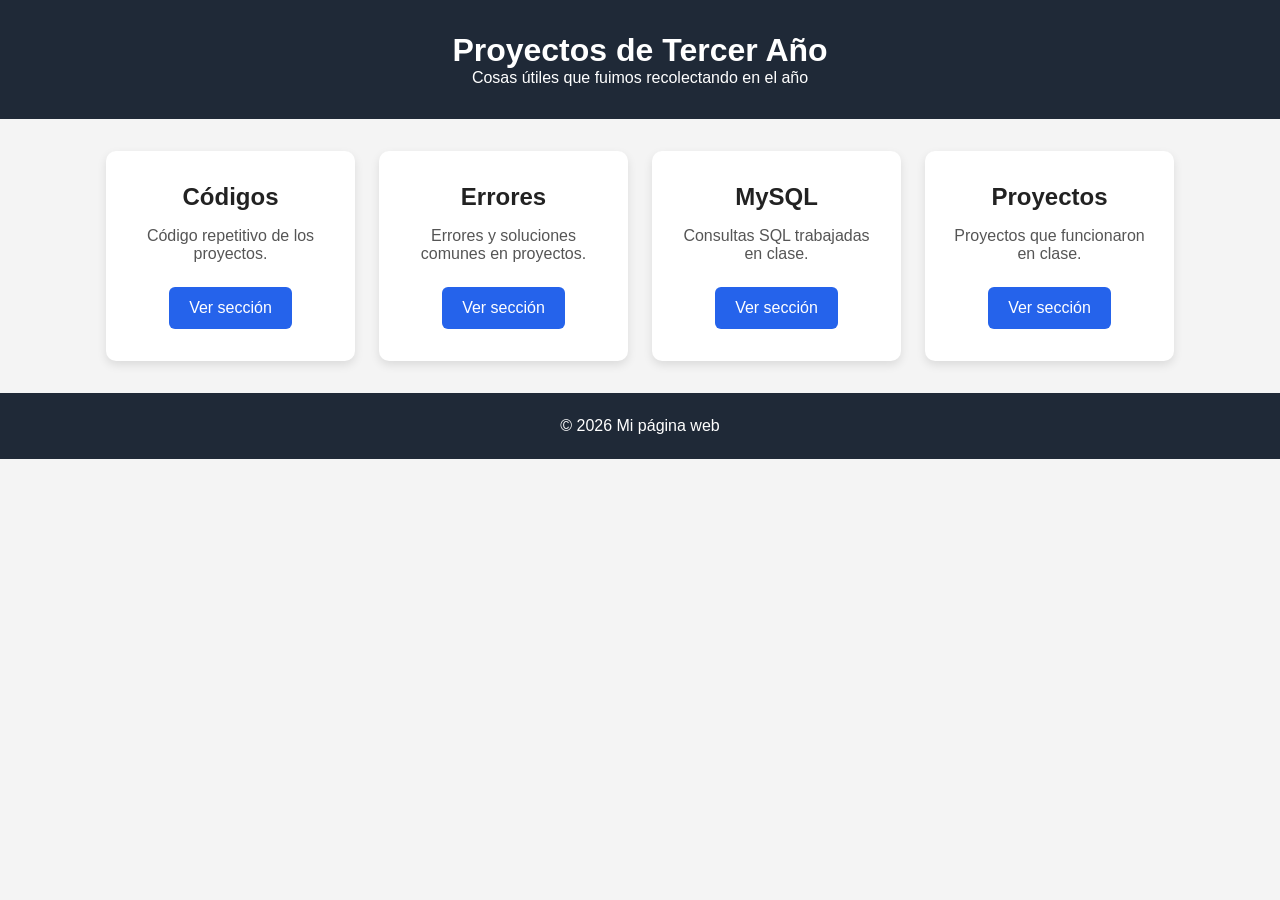
<file: index.html>
<!DOCTYPE html>
<html lang="es">
<head>
  <meta charset="UTF-8">
  <meta name="viewport" content="width=device-width, initial-scale=1.0">
  <title>Proyectos Tercero</title>
  <link rel="icon" type="image/svg+xml" href="favicon.svg">
  <link rel="icon" type="image/png" sizes="32x32" href="favicon-32x32.png">
  <link rel="icon" type="image/png" sizes="16x16" href="favicon-16x16.png">
  <link rel="apple-touch-icon" sizes="180x180" href="apple-touch-icon.png">
  <link rel="shortcut icon" href="favicon.ico">
  <link rel="manifest" href="site.webmanifest">
  <meta name="theme-color" content="#1f2937">

  <style>
    * {
      box-sizing: border-box;
      margin: 0;
      padding: 0;
    }

    body {
      font-family: Arial, sans-serif;
      background-color: #f4f4f4;
      color: #222;
    }

    header {
      padding: 2rem;
      text-align: center;
      background-color: #1f2937;
      color: white;
    }

    main {
      display: grid;
      grid-template-columns: repeat(auto-fit, minmax(220px, 1fr));
      gap: 1.5rem;
      max-width: 1100px;
      margin: 2rem auto;
      padding: 0 1rem;
    }

    .seccion {
      padding: 2rem 1.5rem;
      text-align: center;
      background-color: white;
      border-radius: 10px;
      box-shadow: 0 4px 10px rgba(0, 0, 0, 0.1);
    }

    .seccion h2 {
      margin-bottom: 1rem;
    }

    .seccion p {
      margin-bottom: 1.5rem;
      color: #555;
    }

    .boton {
      display: inline-block;
      padding: 0.75rem 1.25rem;
      border-radius: 6px;
      background-color: #2563eb;
      color: white;
      text-decoration: none;
      transition: background-color 0.3s ease;
    }

    .boton:hover {
      background-color: #1d4ed8;
    }

    footer {
      padding: 1.5rem;
      text-align: center;
      background-color: #1f2937;
      color: white;
    }
  </style>
</head>
<body>

  <header>
    <h1>Proyectos de Tercer Año</h1>
    <p>Cosas útiles que fuimos recolectando en el año</p>
  </header>

  <main>
    <section class="seccion">
      <h2>Códigos</h2>
      <p>Código repetitivo de los proyectos.</p>
      <a class="boton" href="seccion-1.html">Ver sección</a>
    </section>

    <section class="seccion">
      <h2>Errores</h2>
      <p>Errores y soluciones comunes en proyectos.</p>
      <a class="boton" href="seccion-2.html">Ver sección</a>
    </section>

    <section class="seccion">
      <h2>MySQL</h2>
      <p>Consultas SQL trabajadas en clase.</p>
      <a class="boton" href="seccion-3.html">Ver sección</a>
    </section>

    <section class="seccion">
      <h2>Proyectos</h2>
      <p>Proyectos que funcionaron en clase.</p>
      <a class="boton" href="seccion-4.html">Ver sección</a>
    </section>
  </main>

  

</body>
<footer>
    <p>&copy; 2026 Mi página web</p>
  </footer>
</html>
</file>
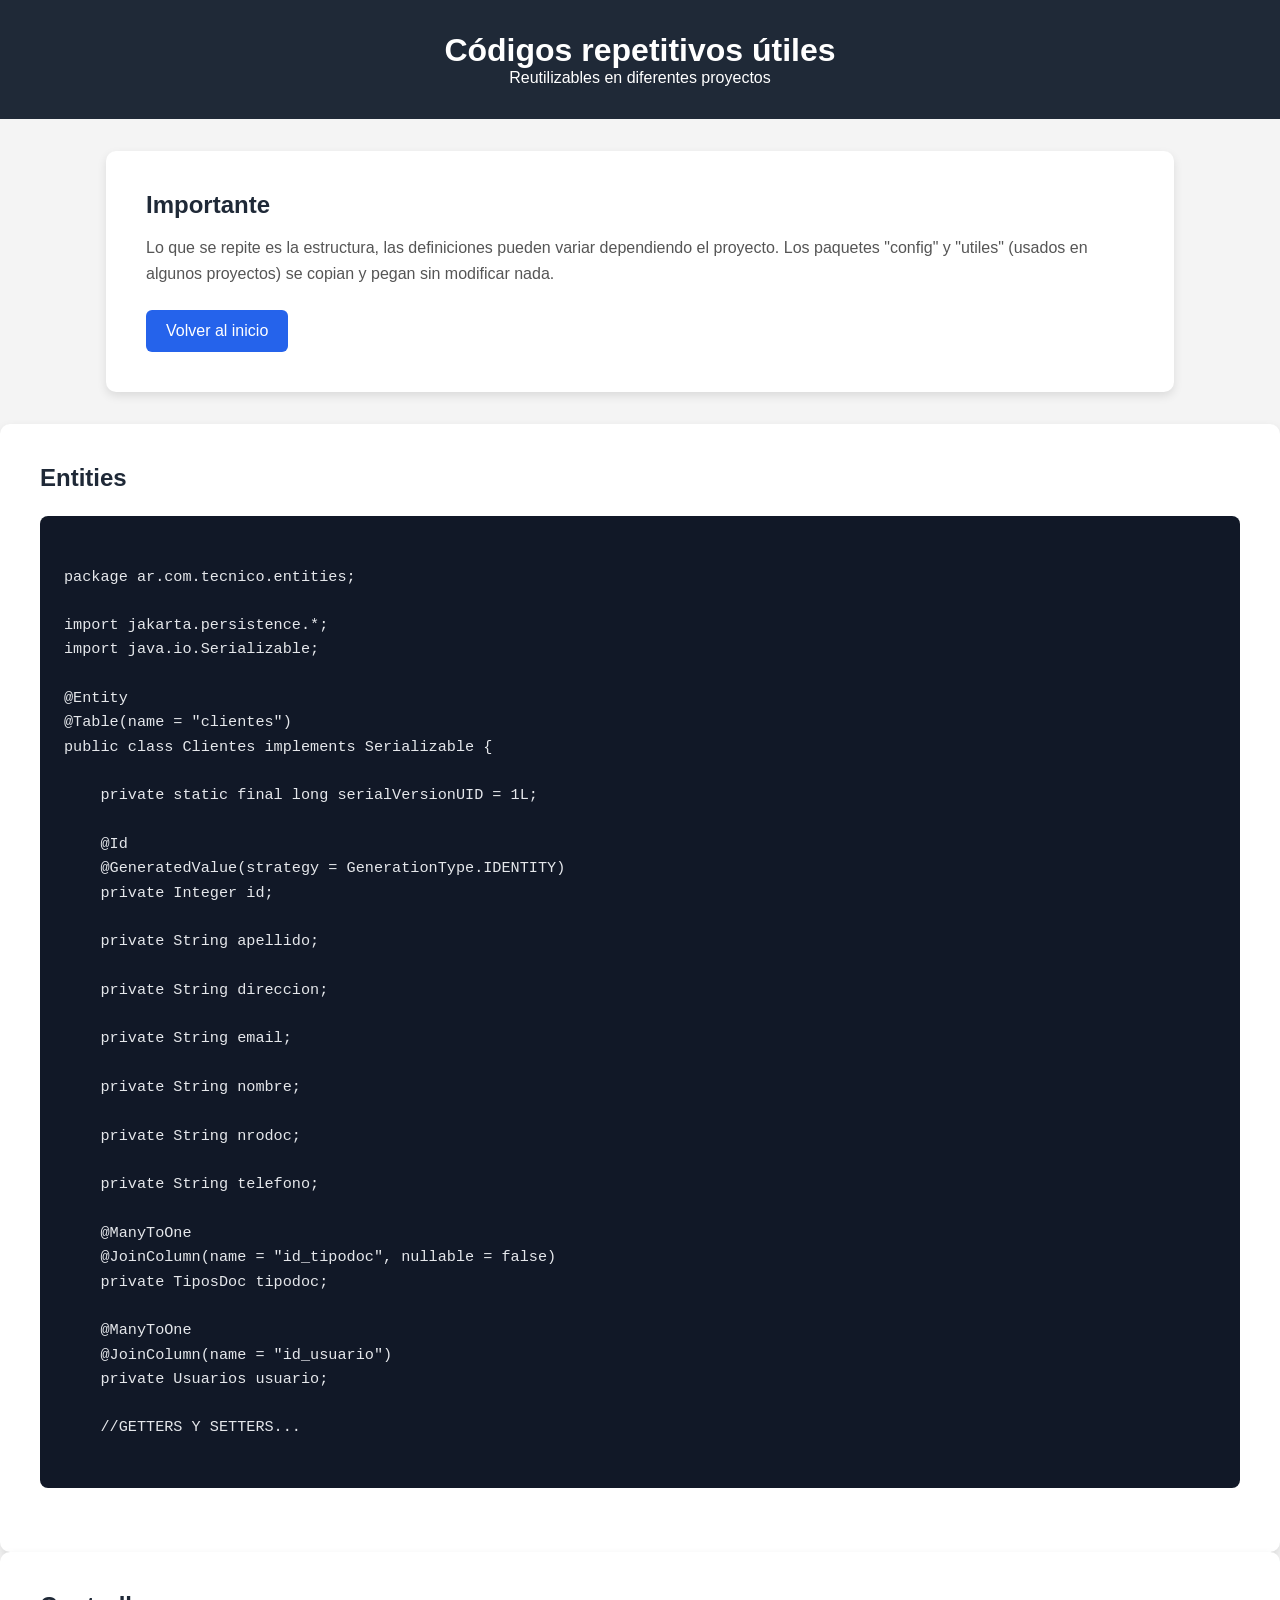
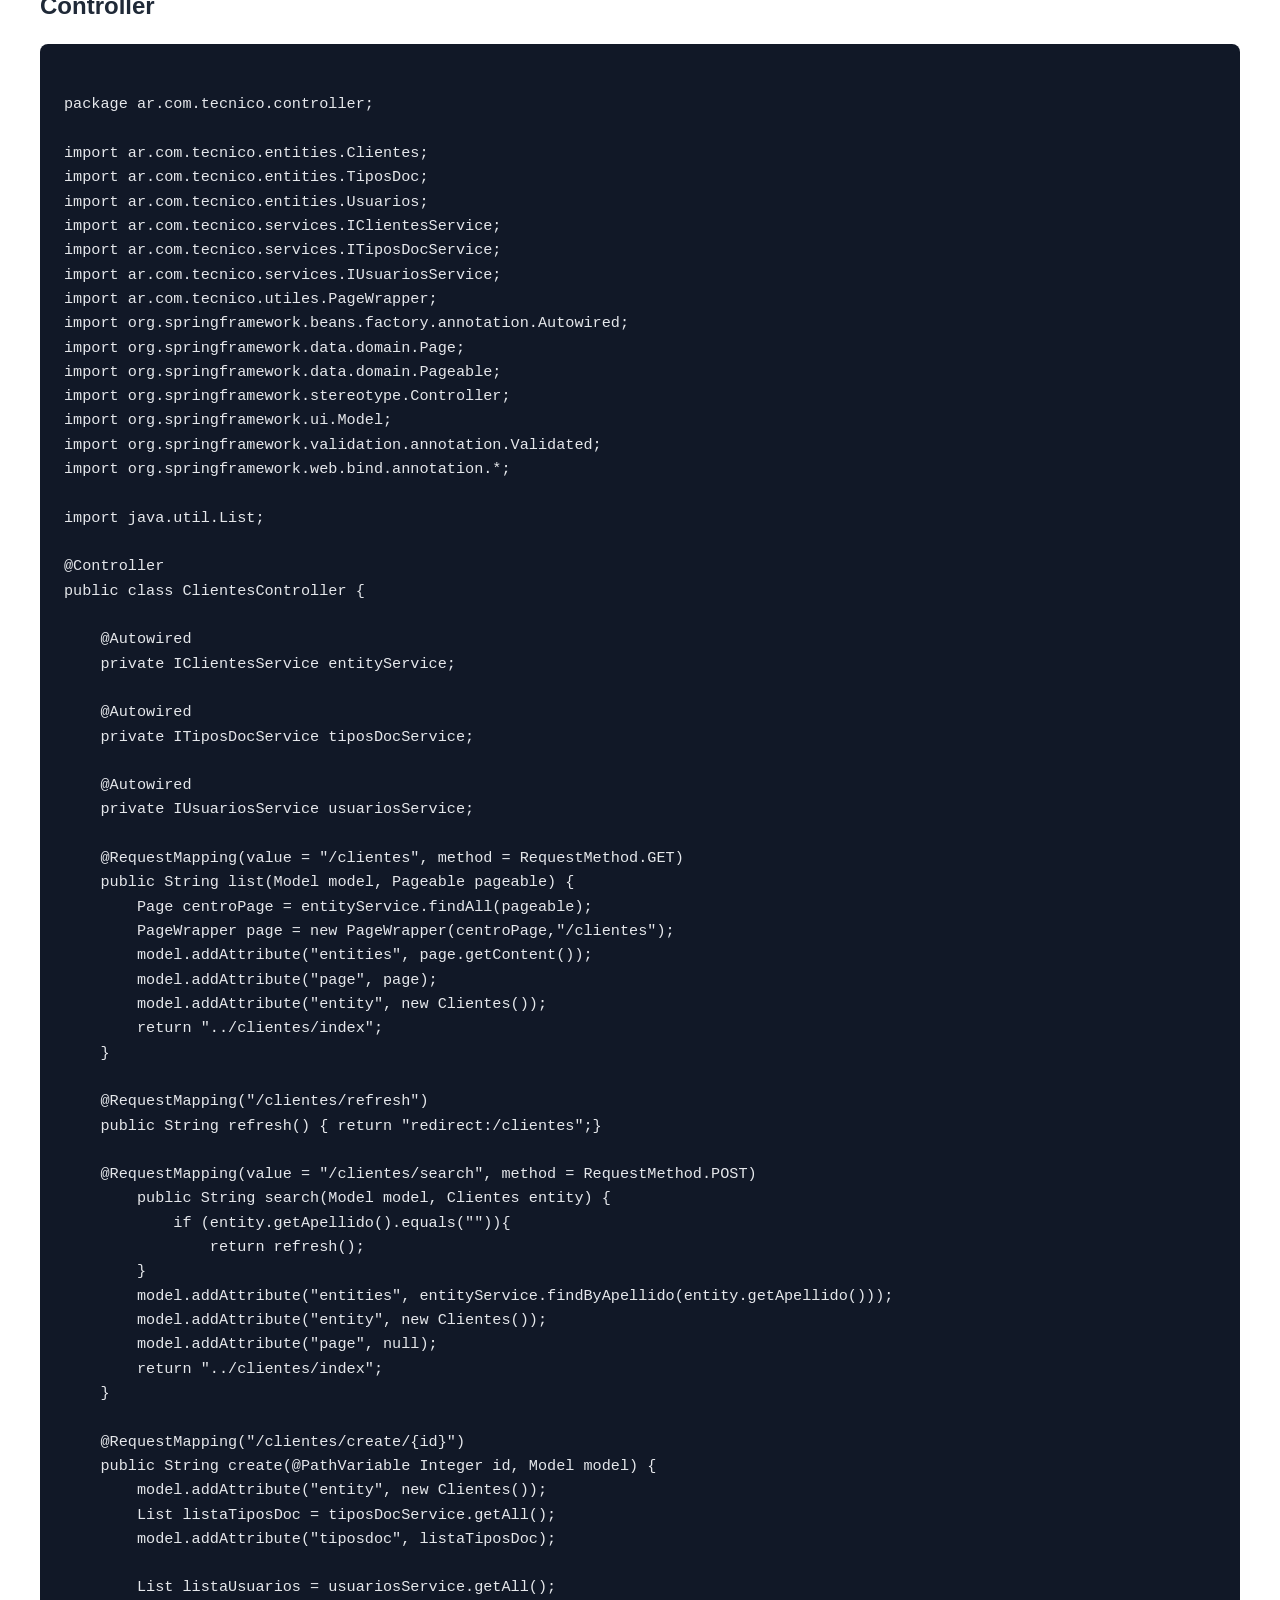
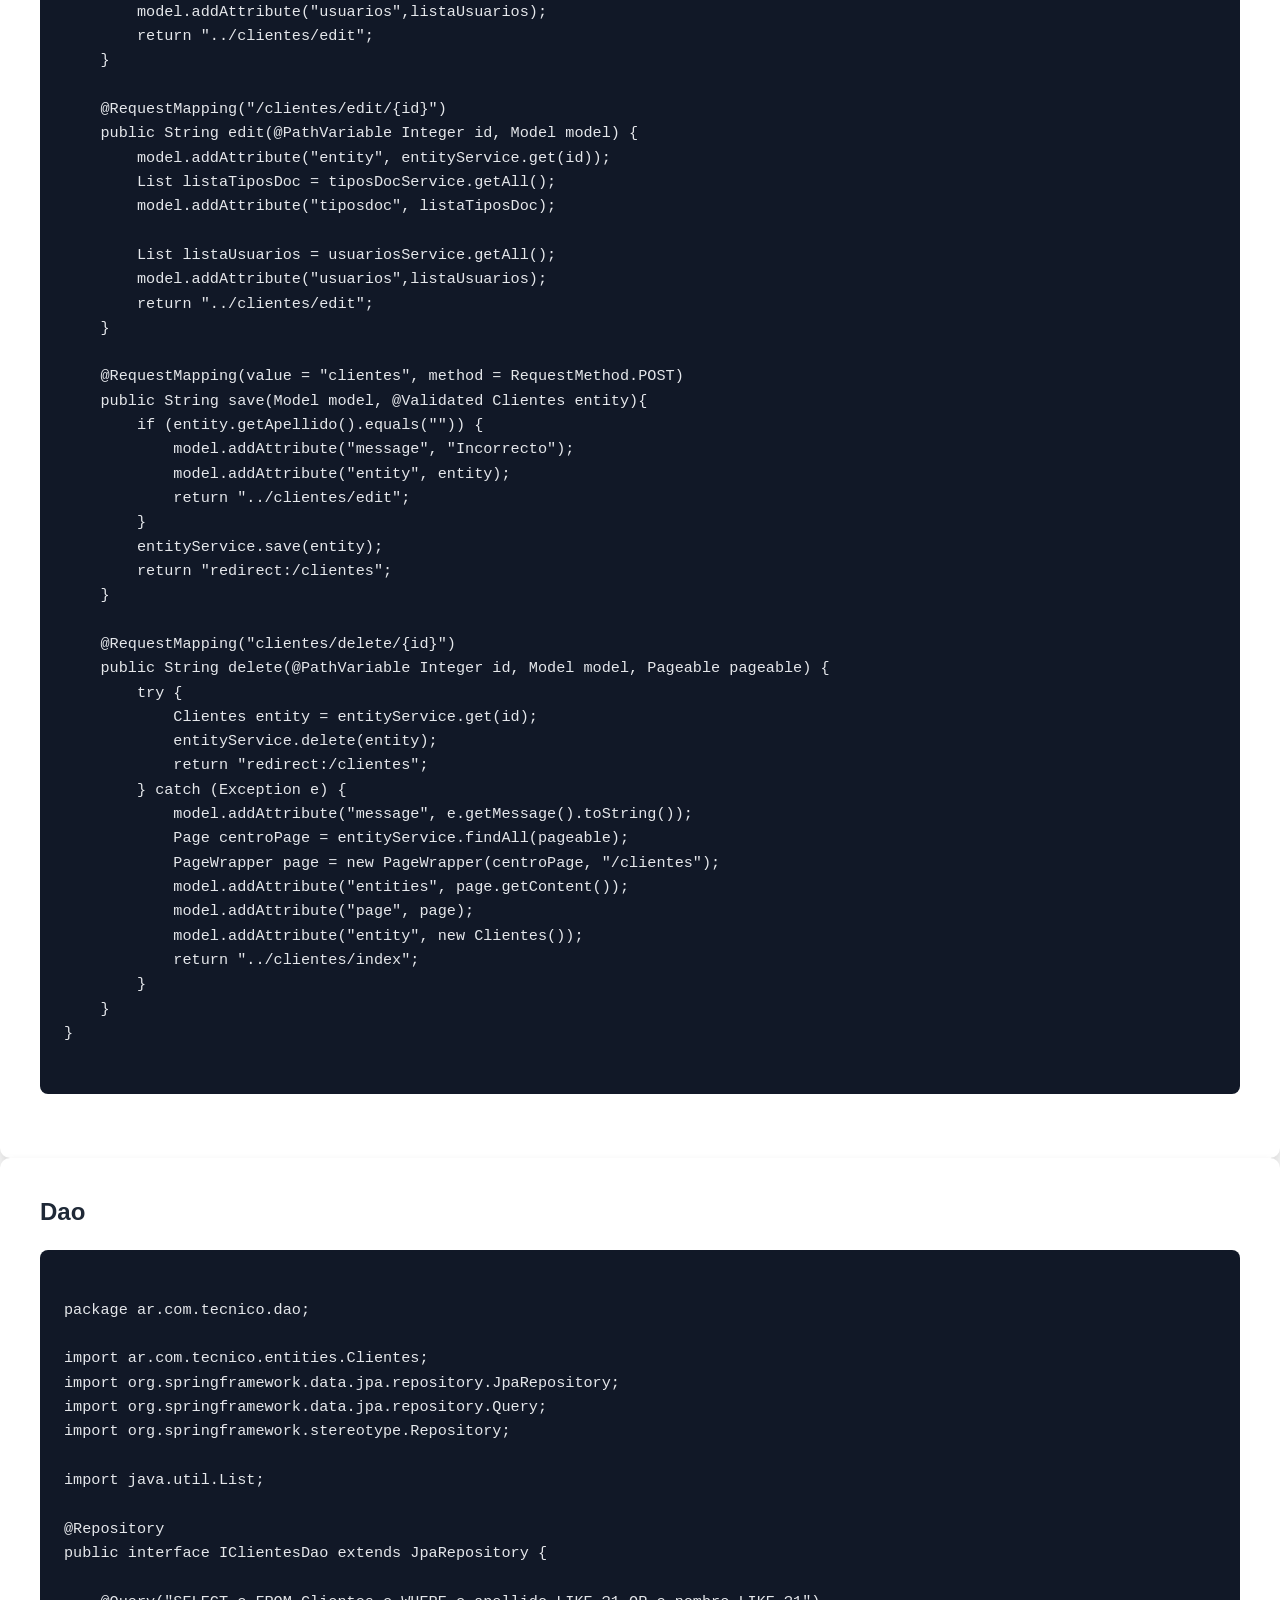
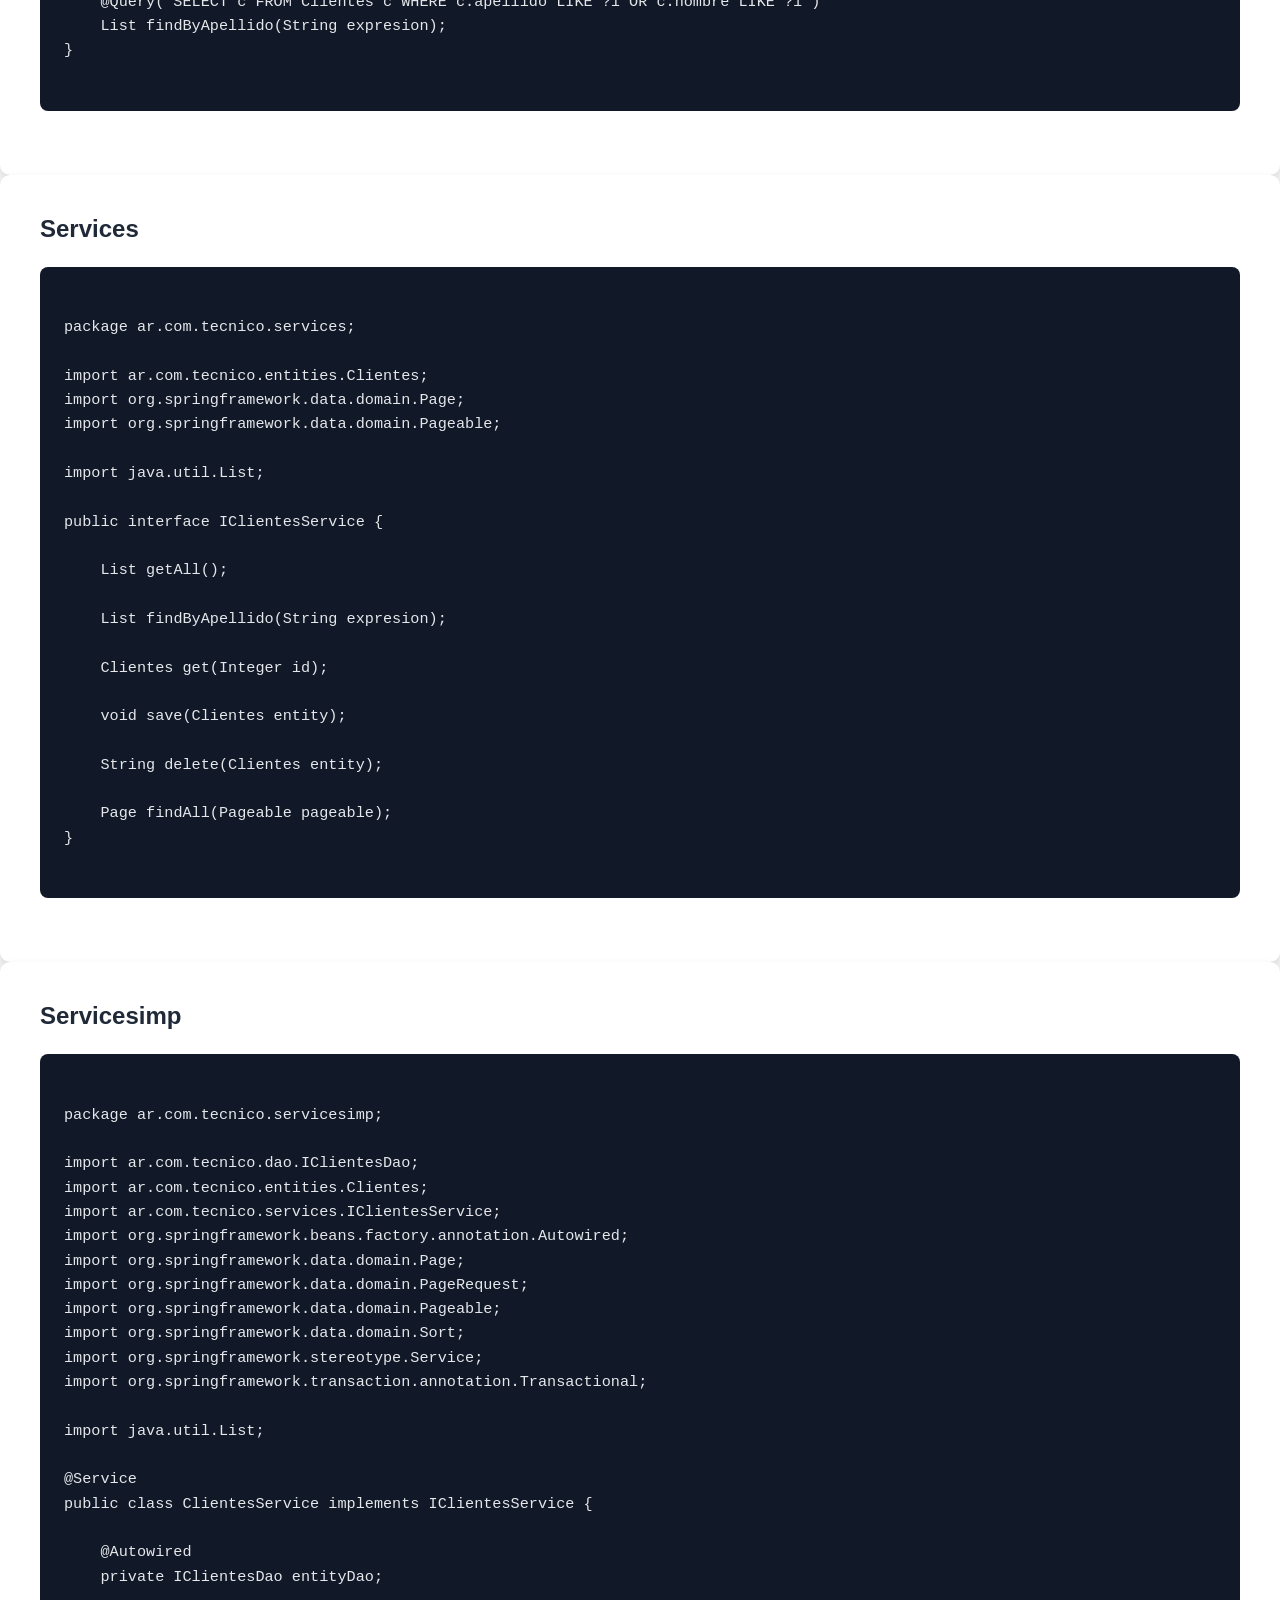
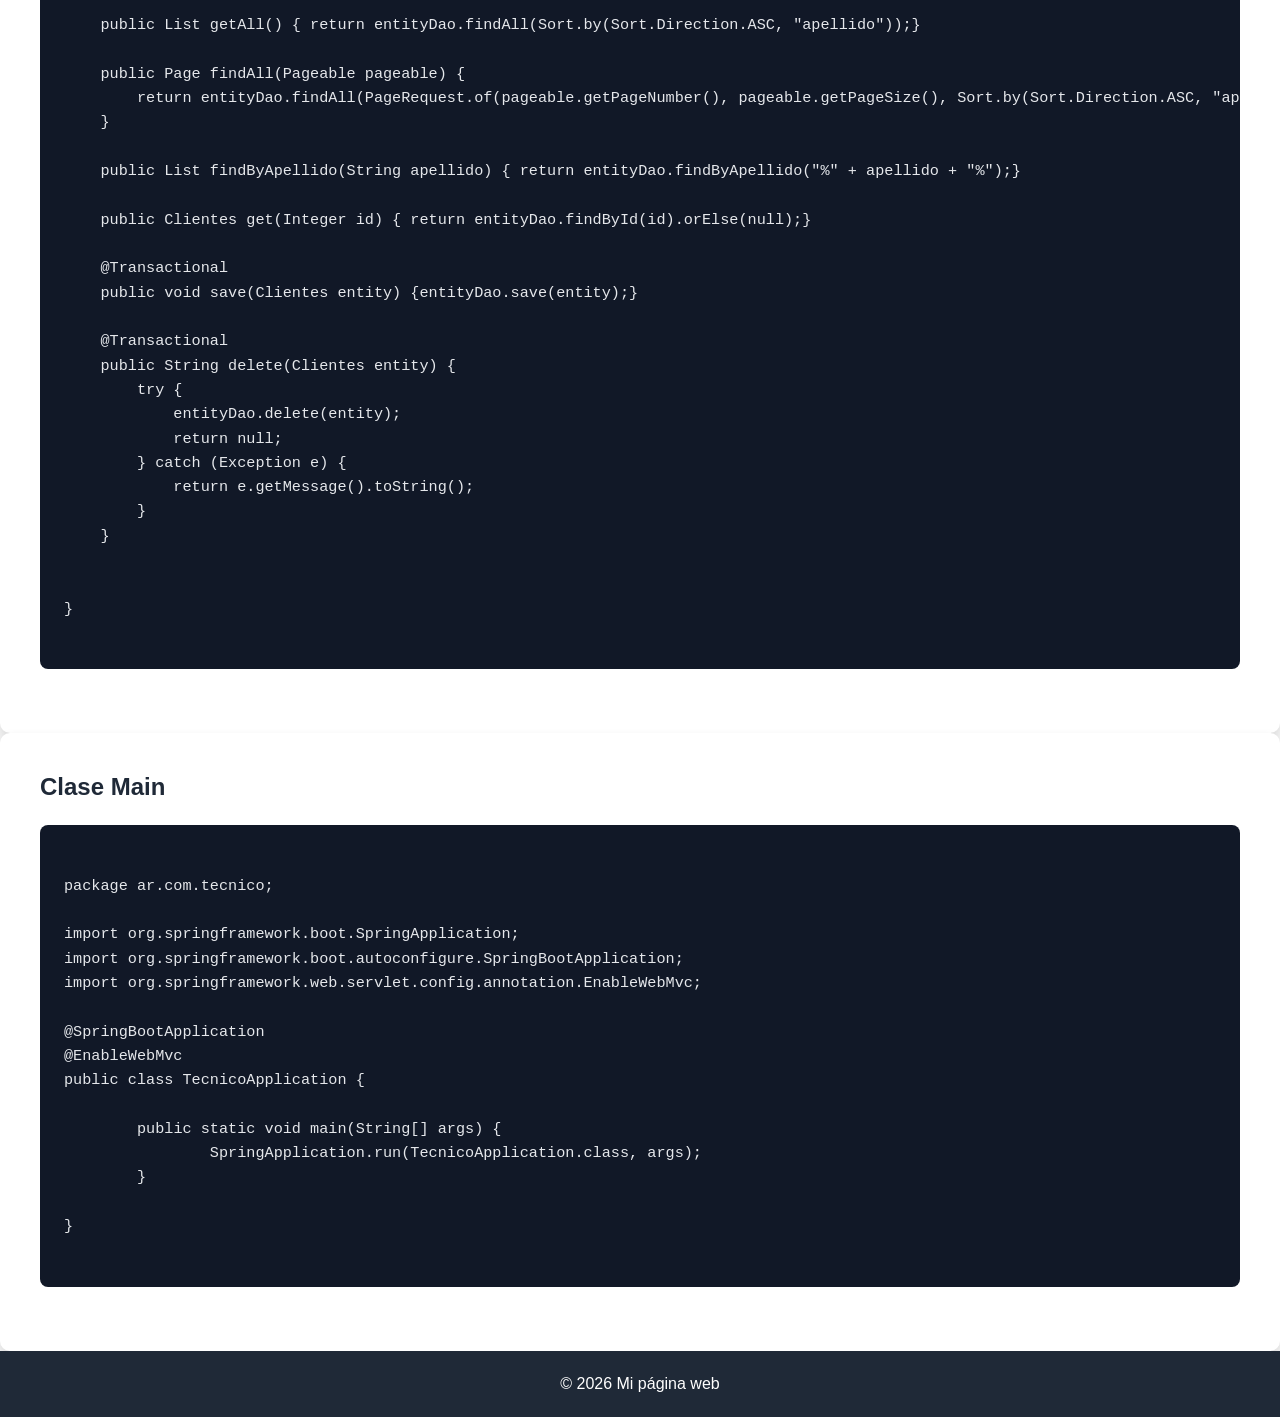
<file: seccion-1.html>
<!DOCTYPE html>
<html lang="es">
<head>
  <meta charset="UTF-8">
  <meta name="viewport" content="width=device-width, initial-scale=1.0">
  <title>Códigos Útiles</title>
  <link rel="icon" type="image/svg+xml" href="favicon.svg">
  <link rel="icon" type="image/png" sizes="32x32" href="favicon-32x32.png">
  <link rel="icon" type="image/png" sizes="16x16" href="favicon-16x16.png">
  <link rel="apple-touch-icon" sizes="180x180" href="apple-touch-icon.png">
  <link rel="shortcut icon" href="favicon.ico">
  <link rel="manifest" href="site.webmanifest">
  <meta name="theme-color" content="#1f2937">
  <link rel="stylesheet" href="styles.css">
</head>
<body>

  <header>
    <h1>Códigos repetitivos útiles</h1>
    <p>Reutilizables en diferentes proyectos</p>
  </header>

  <main>
    <section class="contenido">
      <h2>Importante</h2>
      <p>
        Lo que se repite es la estructura, las definiciones pueden variar dependiendo el proyecto.
        Los paquetes "config" y "utiles" (usados en algunos proyectos) se copian y pegan sin modificar nada.
      </p>

      <a class="boton" href="index.html">Volver al inicio</a>
    </section>
  </main>

  <section class="contenido">
      <h2>Entities</h2>
      <pre><code>
package ar.com.tecnico.entities;

import jakarta.persistence.*;
import java.io.Serializable;

@Entity
@Table(name = "clientes")
public class Clientes implements Serializable {

    private static final long serialVersionUID = 1L;

    @Id
    @GeneratedValue(strategy = GenerationType.IDENTITY)
    private Integer id;

    private String apellido;

    private String direccion;

    private String email;

    private String nombre;

    private String nrodoc;

    private String telefono;

    @ManyToOne
    @JoinColumn(name = "id_tipodoc", nullable = false)
    private TiposDoc tipodoc;

    @ManyToOne
    @JoinColumn(name = "id_usuario")
    private Usuarios usuario;

    //GETTERS Y SETTERS...
        </pre></code>
    </section>
  
    <section class="contenido">
      <h2>Controller</h2>
      <pre><code>
package ar.com.tecnico.controller;

import ar.com.tecnico.entities.Clientes;
import ar.com.tecnico.entities.TiposDoc;
import ar.com.tecnico.entities.Usuarios;
import ar.com.tecnico.services.IClientesService;
import ar.com.tecnico.services.ITiposDocService;
import ar.com.tecnico.services.IUsuariosService;
import ar.com.tecnico.utiles.PageWrapper;
import org.springframework.beans.factory.annotation.Autowired;
import org.springframework.data.domain.Page;
import org.springframework.data.domain.Pageable;
import org.springframework.stereotype.Controller;
import org.springframework.ui.Model;
import org.springframework.validation.annotation.Validated;
import org.springframework.web.bind.annotation.*;

import java.util.List;

@Controller
public class ClientesController {

    @Autowired
    private IClientesService entityService;

    @Autowired
    private ITiposDocService tiposDocService;

    @Autowired
    private IUsuariosService usuariosService;

    @RequestMapping(value = "/clientes", method = RequestMethod.GET)
    public String list(Model model, Pageable pageable) {
        Page<Clientes> centroPage = entityService.findAll(pageable);
        PageWrapper<Clientes> page = new PageWrapper<Clientes>(centroPage,"/clientes");
        model.addAttribute("entities", page.getContent());
        model.addAttribute("page", page);
        model.addAttribute("entity", new Clientes());
        return "../clientes/index";
    }

    @RequestMapping("/clientes/refresh")
    public String refresh() { return "redirect:/clientes";}

    @RequestMapping(value = "/clientes/search", method = RequestMethod.POST)
        public String search(Model model, Clientes entity) {
            if (entity.getApellido().equals("")){
                return refresh();
        }
        model.addAttribute("entities", entityService.findByApellido(entity.getApellido()));
        model.addAttribute("entity", new Clientes());
        model.addAttribute("page", null);
        return "../clientes/index";
    }

    @RequestMapping("/clientes/create/{id}")
    public String create(@PathVariable Integer id, Model model) {
        model.addAttribute("entity", new Clientes());
        List<TiposDoc> listaTiposDoc = tiposDocService.getAll();
        model.addAttribute("tiposdoc", listaTiposDoc);

        List<Usuarios> listaUsuarios = usuariosService.getAll();
        model.addAttribute("usuarios",listaUsuarios);
        return "../clientes/edit";
    }

    @RequestMapping("/clientes/edit/{id}")
    public String edit(@PathVariable Integer id, Model model) {
        model.addAttribute("entity", entityService.get(id));
        List<TiposDoc> listaTiposDoc = tiposDocService.getAll();
        model.addAttribute("tiposdoc", listaTiposDoc);

        List<Usuarios> listaUsuarios = usuariosService.getAll();
        model.addAttribute("usuarios",listaUsuarios);
        return "../clientes/edit";
    }

    @RequestMapping(value = "clientes", method = RequestMethod.POST)
    public String save(Model model, @Validated Clientes entity){
        if (entity.getApellido().equals("")) {
            model.addAttribute("message", "Incorrecto");
            model.addAttribute("entity", entity);
            return "../clientes/edit";
        }
        entityService.save(entity);
        return "redirect:/clientes";
    }

    @RequestMapping("clientes/delete/{id}")
    public String delete(@PathVariable Integer id, Model model, Pageable pageable) {
        try {
            Clientes entity = entityService.get(id);
            entityService.delete(entity);
            return "redirect:/clientes";
        } catch (Exception e) {
            model.addAttribute("message", e.getMessage().toString());
            Page<Clientes> centroPage = entityService.findAll(pageable);
            PageWrapper<Clientes> page = new PageWrapper<Clientes>(centroPage, "/clientes");
            model.addAttribute("entities", page.getContent());
            model.addAttribute("page", page);
            model.addAttribute("entity", new Clientes());
            return "../clientes/index";
        }
    }
}
      </pre></code>
    </section>

    <section class="contenido">
      <h2>Dao</h2>
      <pre><code>
package ar.com.tecnico.dao;

import ar.com.tecnico.entities.Clientes;
import org.springframework.data.jpa.repository.JpaRepository;
import org.springframework.data.jpa.repository.Query;
import org.springframework.stereotype.Repository;

import java.util.List;

@Repository
public interface IClientesDao extends JpaRepository<Clientes, Integer> {

    @Query("SELECT c FROM Clientes c WHERE c.apellido LIKE ?1 OR c.nombre LIKE ?1")
    List<Clientes> findByApellido(String expresion);
}
      </pre></code>
    </section>

    <section class="contenido">
      <h2>Services</h2>
      <pre><code>
package ar.com.tecnico.services;

import ar.com.tecnico.entities.Clientes;
import org.springframework.data.domain.Page;
import org.springframework.data.domain.Pageable;

import java.util.List;

public interface IClientesService {

    List<Clientes> getAll();

    List<Clientes> findByApellido(String expresion);

    Clientes get(Integer id);

    void save(Clientes entity);

    String delete(Clientes entity);

    Page<Clientes> findAll(Pageable pageable);
}
      </pre></code>
    </section>

    <section class="contenido">
      <h2>Servicesimp</h2>
      <pre><code>
package ar.com.tecnico.servicesimp;

import ar.com.tecnico.dao.IClientesDao;
import ar.com.tecnico.entities.Clientes;
import ar.com.tecnico.services.IClientesService;
import org.springframework.beans.factory.annotation.Autowired;
import org.springframework.data.domain.Page;
import org.springframework.data.domain.PageRequest;
import org.springframework.data.domain.Pageable;
import org.springframework.data.domain.Sort;
import org.springframework.stereotype.Service;
import org.springframework.transaction.annotation.Transactional;

import java.util.List;

@Service
public class ClientesService implements IClientesService {

    @Autowired
    private IClientesDao entityDao;

    public List<Clientes> getAll() { return entityDao.findAll(Sort.by(Sort.Direction.ASC, "apellido"));}

    public Page<Clientes> findAll(Pageable pageable) {
        return entityDao.findAll(PageRequest.of(pageable.getPageNumber(), pageable.getPageSize(), Sort.by(Sort.Direction.ASC, "apellido")));
    }

    public List<Clientes> findByApellido(String apellido) { return entityDao.findByApellido("%" + apellido + "%");}

    public Clientes get(Integer id) { return entityDao.findById(id).orElse(null);}

    @Transactional
    public void save(Clientes entity) {entityDao.save(entity);}

    @Transactional
    public String delete(Clientes entity) {
        try {
            entityDao.delete(entity);
            return null;
        } catch (Exception e) {
            return e.getMessage().toString();
        }
    }


}
      </pre></code>
    </section>

    <section class="contenido">
      <h2>Clase Main</h2>
      <pre><code>
package ar.com.tecnico;

import org.springframework.boot.SpringApplication;
import org.springframework.boot.autoconfigure.SpringBootApplication;
import org.springframework.web.servlet.config.annotation.EnableWebMvc;

@SpringBootApplication
@EnableWebMvc
public class TecnicoApplication {

	public static void main(String[] args) {
		SpringApplication.run(TecnicoApplication.class, args);
	}

}
      </pre></code>
    </section>


</body>
<footer>
    <p>&copy; 2026 Mi página web</p>
</footer>
</html>
</file>
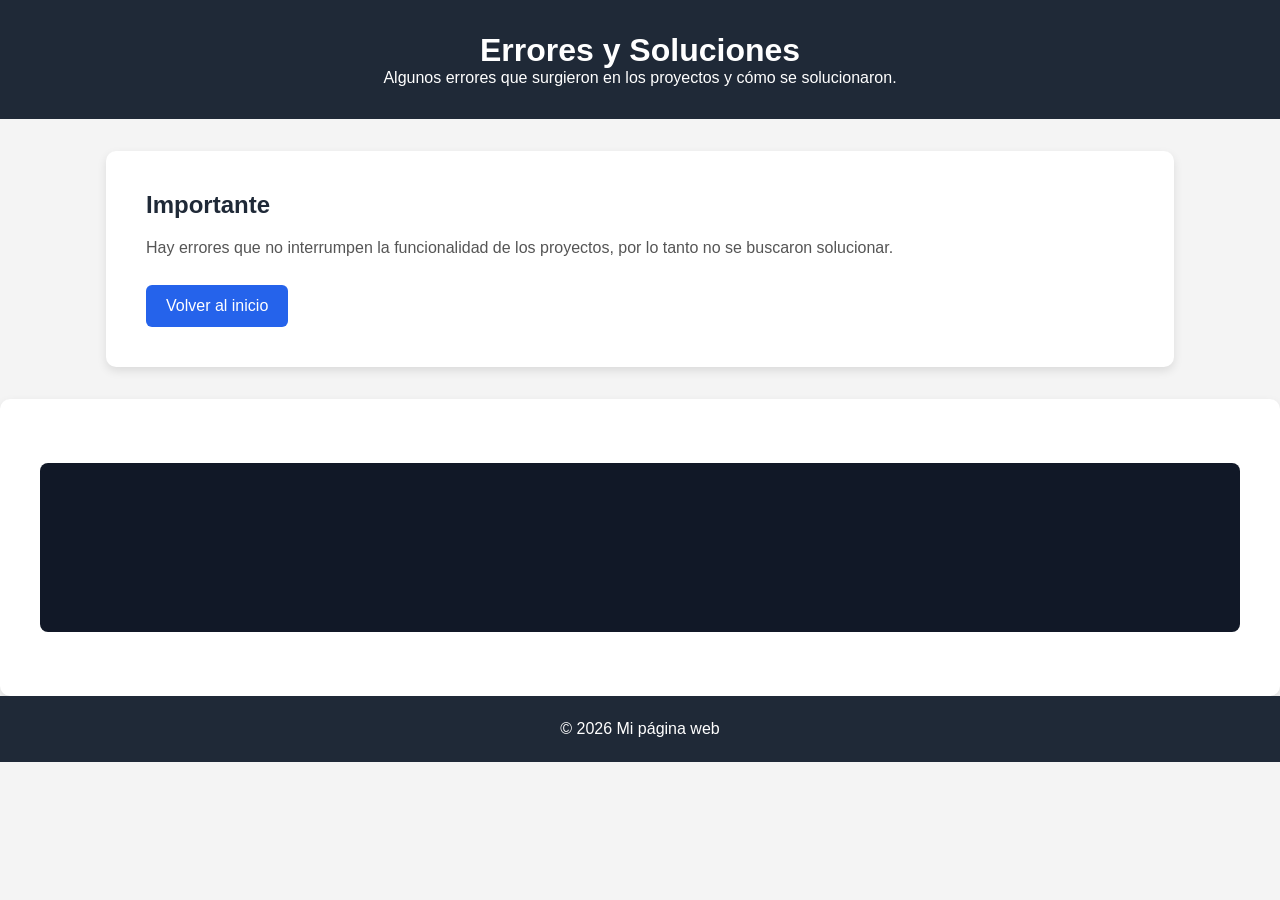
<file: seccion-2.html>
<!DOCTYPE html>
<html lang="es">
<head>
  <meta charset="UTF-8">
  <meta name="viewport" content="width=device-width, initial-scale=1.0">
  <title>Errores Comunes</title>
  <link rel="icon" type="image/svg+xml" href="favicon.svg">
  <link rel="icon" type="image/png" sizes="32x32" href="favicon-32x32.png">
  <link rel="icon" type="image/png" sizes="16x16" href="favicon-16x16.png">
  <link rel="apple-touch-icon" sizes="180x180" href="apple-touch-icon.png">
  <link rel="shortcut icon" href="favicon.ico">
  <link rel="manifest" href="site.webmanifest">
  <meta name="theme-color" content="#1f2937">
  <link rel="stylesheet" href="styles.css">
</head>
<body>

  <header>
    <h1>Errores y Soluciones</h1>
    <p>Algunos errores que surgieron en los proyectos y cómo se solucionaron.</p>
  </header>

  <main>
    <section class="contenido">
      <h2>Importante</h2>
      <p>
        Hay errores que no interrumpen la funcionalidad de los proyectos, por lo tanto no se buscaron solucionar.
      </p>

      <a class="boton" href="index.html">Volver al inicio</a>
    </section>
  </main>

  <section class="contenido">
      <h2></h2>
      <pre><code>



      </pre></code>
    </section>
  

</body>
<footer>
    <p>&copy; 2026 Mi página web</p>
  </footer>
</html>
</file>
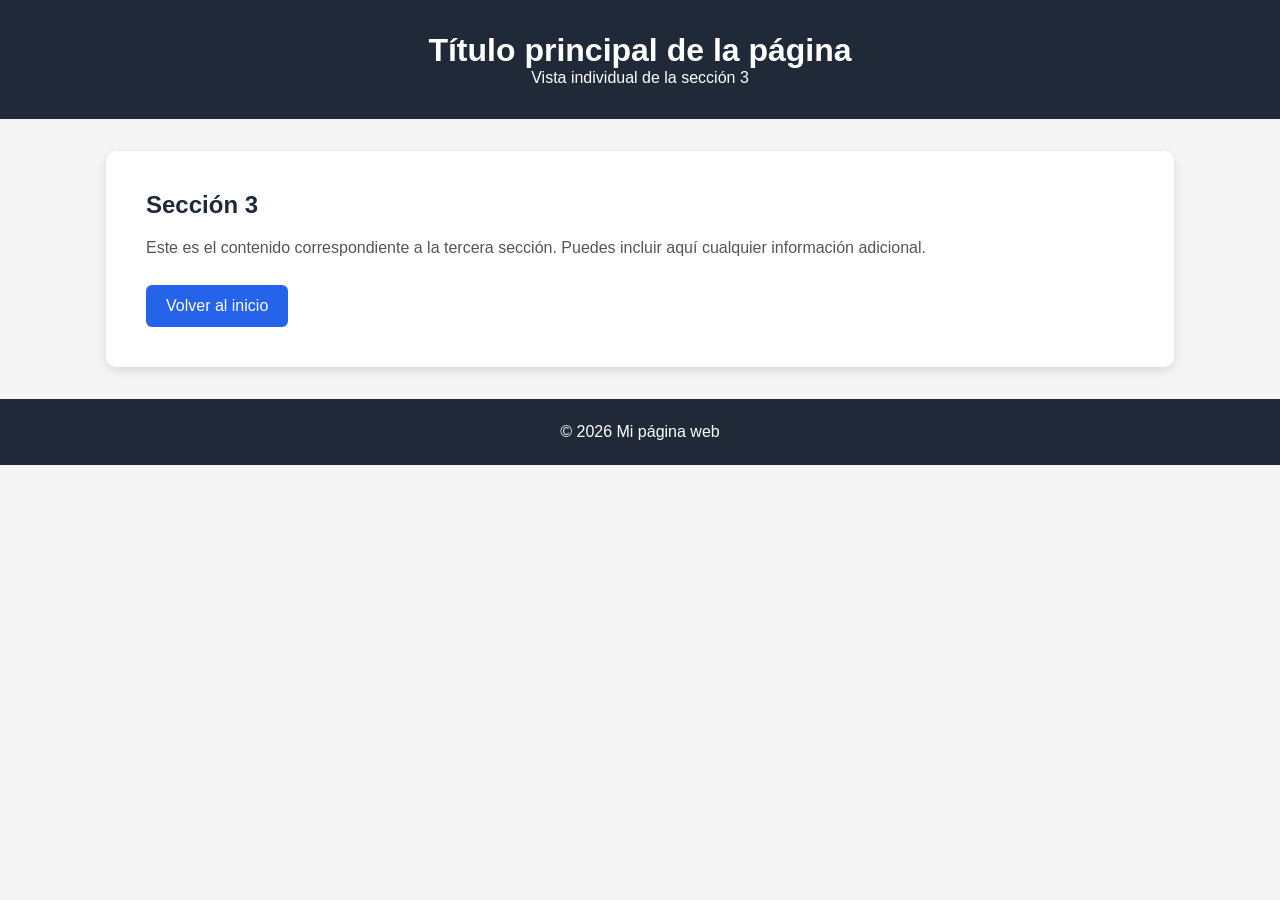
<file: seccion-3.html>
<!DOCTYPE html>
<html lang="es">
<head>
  <meta charset="UTF-8">
  <meta name="viewport" content="width=device-width, initial-scale=1.0">
  <title>Sección 3</title>
  <link rel="icon" type="image/svg+xml" href="favicon.svg">
  <link rel="icon" type="image/png" sizes="32x32" href="favicon-32x32.png">
  <link rel="icon" type="image/png" sizes="16x16" href="favicon-16x16.png">
  <link rel="apple-touch-icon" sizes="180x180" href="apple-touch-icon.png">
  <link rel="shortcut icon" href="favicon.ico">
  <link rel="manifest" href="site.webmanifest">
  <meta name="theme-color" content="#1f2937">
  <link rel="stylesheet" href="styles.css">
</head>
<body>

  <header>
    <h1>Título principal de la página</h1>
    <p>Vista individual de la sección 3</p>
  </header>

  <main>
    <section class="contenido">
      <h2>Sección 3</h2>
      <p>
        Este es el contenido correspondiente a la tercera sección.
        Puedes incluir aquí cualquier información adicional.
      </p>

      <a class="boton" href="index.html">Volver al inicio</a>
    </section>
  </main>

  <footer>
    <p>&copy; 2026 Mi página web</p>
  </footer>

</body>
</html>
</file>
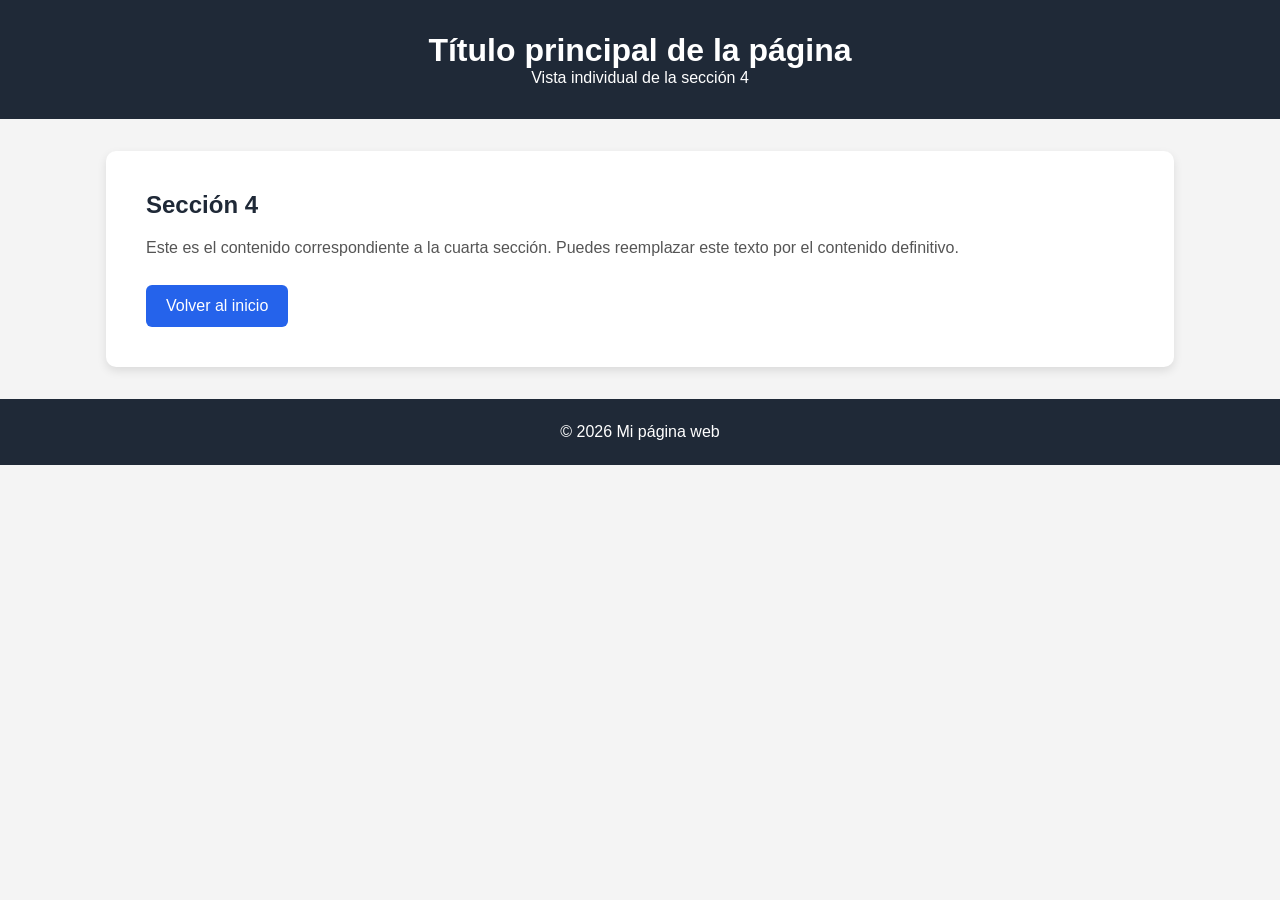
<file: seccion-4.html>
<!DOCTYPE html>
<html lang="es">
<head>
  <meta charset="UTF-8">
  <meta name="viewport" content="width=device-width, initial-scale=1.0">
  <title>Sección 4</title>
  <link rel="icon" type="image/svg+xml" href="favicon.svg">
  <link rel="icon" type="image/png" sizes="32x32" href="favicon-32x32.png">
  <link rel="icon" type="image/png" sizes="16x16" href="favicon-16x16.png">
  <link rel="apple-touch-icon" sizes="180x180" href="apple-touch-icon.png">
  <link rel="shortcut icon" href="favicon.ico">
  <link rel="manifest" href="site.webmanifest">
  <meta name="theme-color" content="#1f2937">
  <link rel="stylesheet" href="styles.css">
</head>
<body>

  <header>
    <h1>Título principal de la página</h1>
    <p>Vista individual de la sección 4</p>
  </header>

  <main>
    <section class="contenido">
      <h2>Sección 4</h2>
      <p>
        Este es el contenido correspondiente a la cuarta sección.
        Puedes reemplazar este texto por el contenido definitivo.
      </p>

      <a class="boton" href="index.html">Volver al inicio</a>
    </section>
  </main>

  <footer>
    <p>&copy; 2026 Mi página web</p>
  </footer>

</body>
</html>
</file>
<file: styles.css>
* {
  box-sizing: border-box;
  margin: 0;
  padding: 0;
}

body {
  font-family: Arial, sans-serif;
  background-color: #f4f4f4;
  color: #222;
}

header {
  padding: 2rem;
  text-align: center;
  background-color: #1f2937;
  color: white;
}

main {
  max-width: 1100px;
  margin: 2rem auto;
  padding: 0 1rem;
}

.contenido {
  padding: 2.5rem;
  background-color: white;
  border-radius: 10px;
  box-shadow: 0 4px 10px rgba(0, 0, 0, 0.1);
}

.contenido h2 {
  margin-bottom: 1rem;
  color: #1f2937;
}

.contenido p {
  margin-bottom: 1.5rem;
  line-height: 1.6;
  color: #555;
}

.boton {
  display: inline-block;
  padding: 0.75rem 1.25rem;
  border-radius: 6px;
  background-color: #2563eb;
  color: white;
  text-decoration: none;
  transition: background-color 0.3s ease;
}

.boton:hover {
  background-color: #1d4ed8;
}

footer {
  padding: 1.5rem;
  text-align: center;
  background-color: #1f2937;
  color: white;
}

pre {
  margin: 1.5rem 0;
  padding: 1.5rem;
  overflow-x: auto;
  border-radius: 8px;
  background-color: #111827;
  color: #e5e7eb;
  text-align: left;
  font-family: Consolas, Monaco, "Courier New", monospace;
  font-size: 0.95rem;
  line-height: 1.6;
  white-space: pre;
}

code {
  font-family: inherit;
}
</file>
